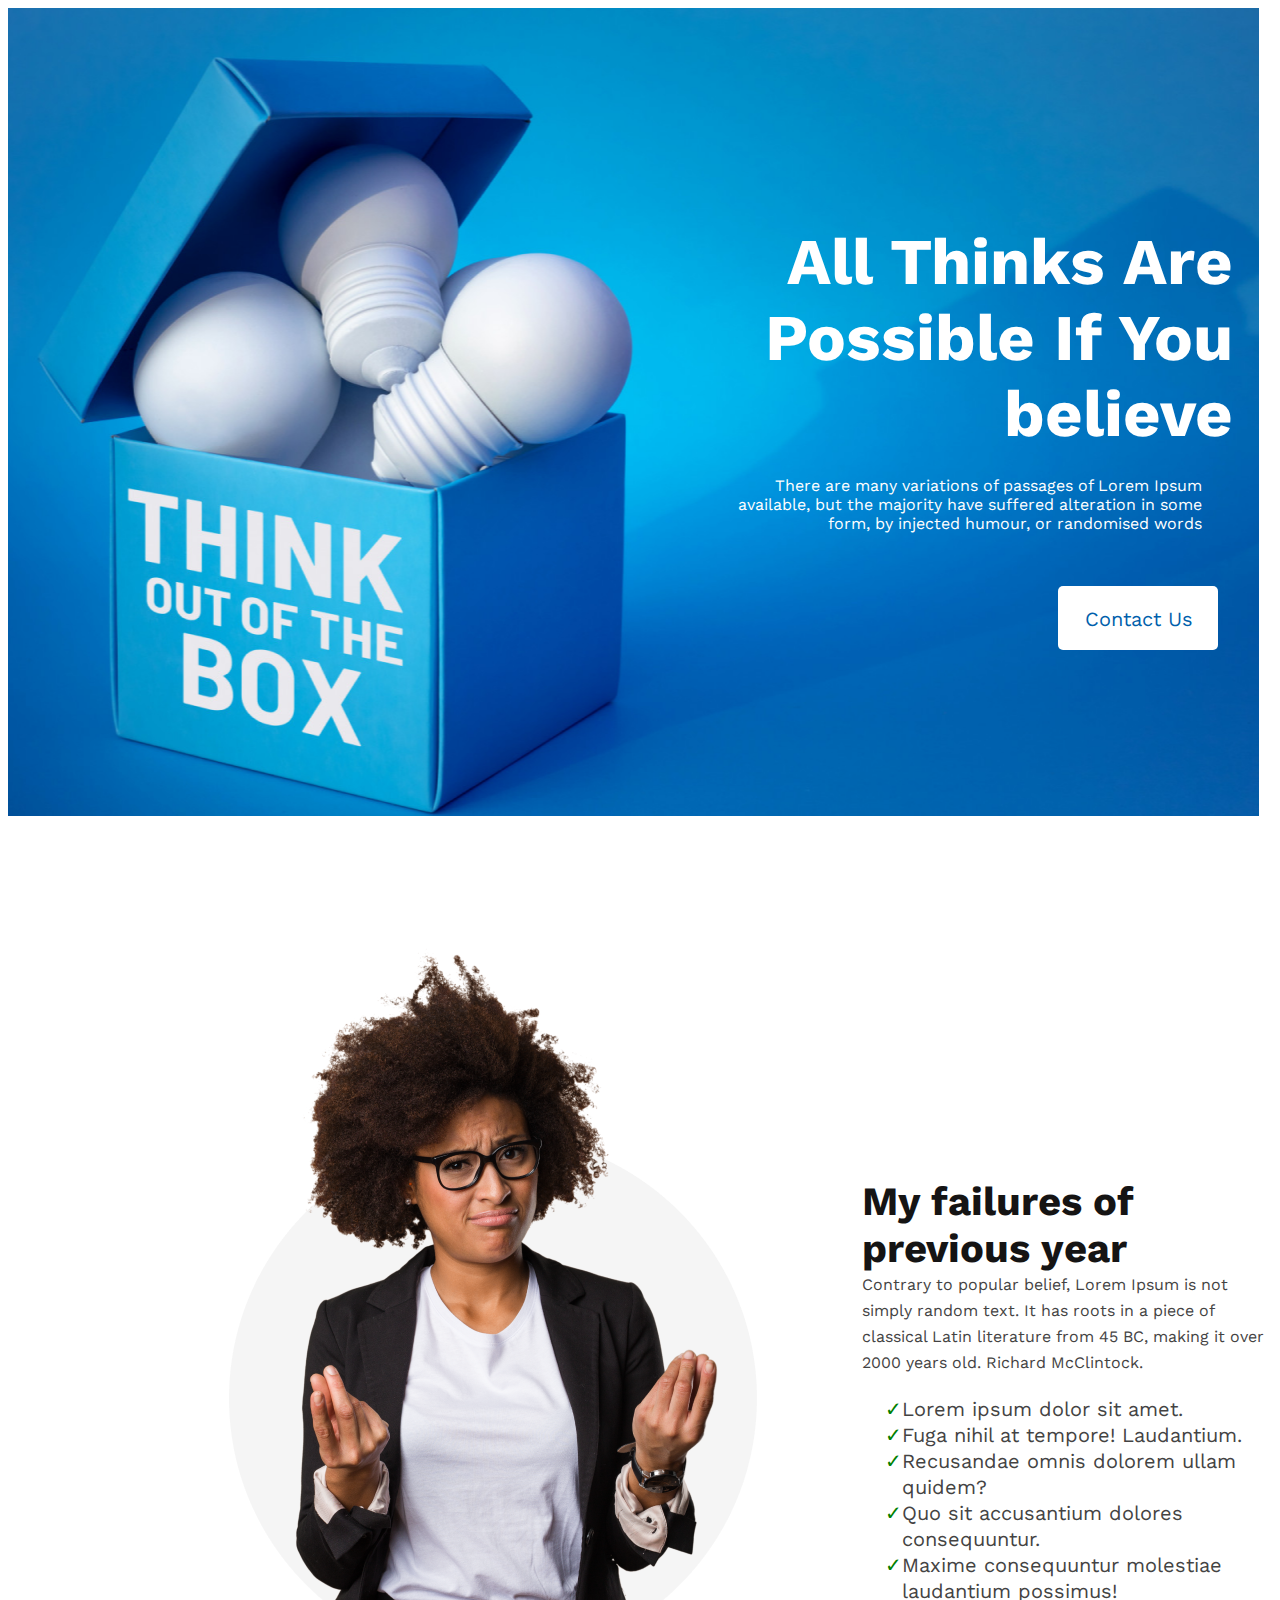
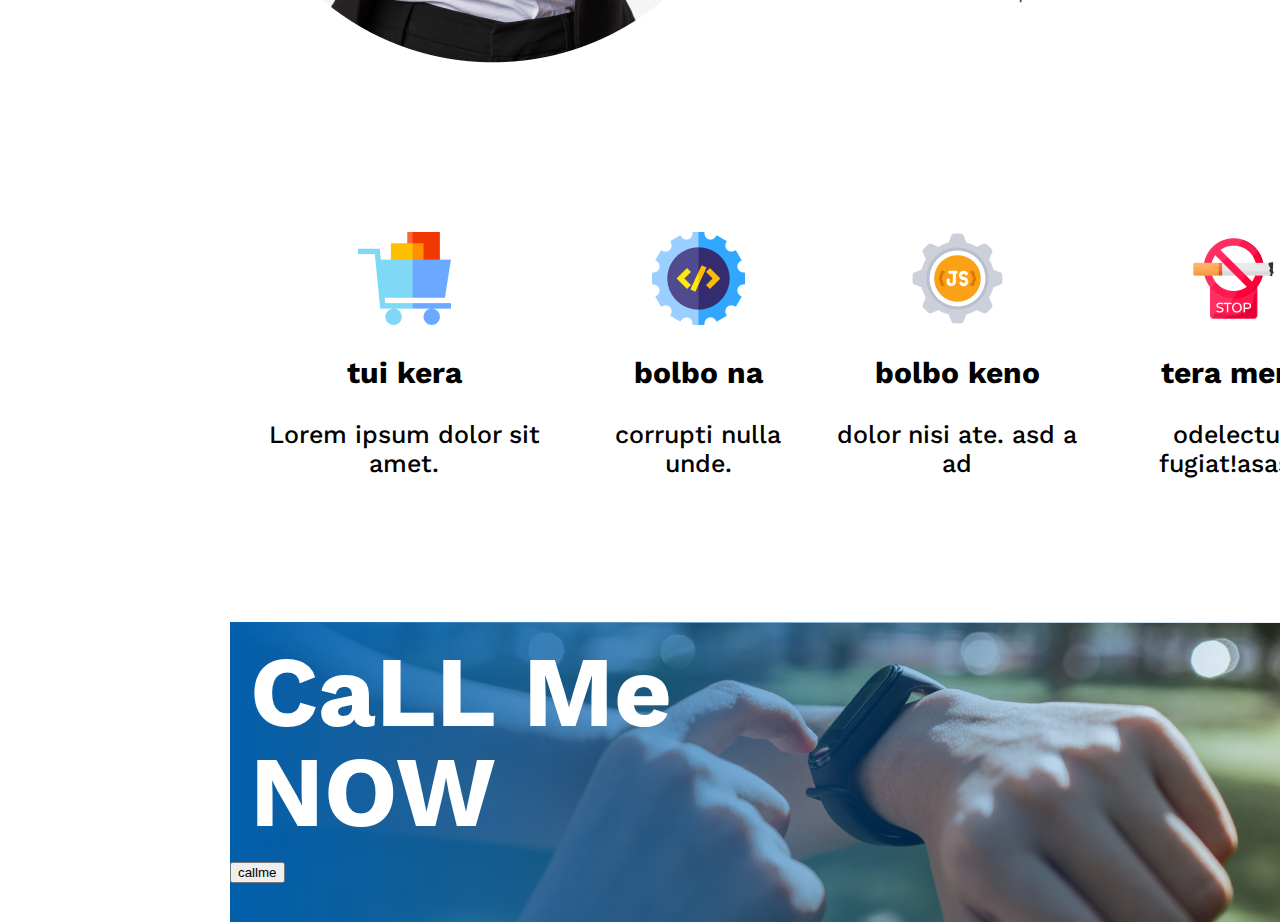
<file: mile_1/ass/index.html>
<!DOCTYPE html>
<html lang="en">
<head>
    <meta charset="UTF-8">
    <meta http-equiv="X-UA-Compatible" content="IE=edge">
    <meta name="viewport" content="width=device-width, initial-scale=1.0">
    <title>happy new year 2023</title>
    <link href="https://fonts.googleapis.com/css?family=Work+Sans&display=swap" rel="stylesheet" />
    <link rel="stylesheet" href="style.css">
</head>

<body>
  <section>
    <div class="headsobi">
    <span class="htxt1">All Thinks Are Possible If You believe</span>
    <span class="htxt2">There are many variations of passages of Lorem Ipsum available, but the majority have suffered alteration in some form, by injected humour, or randomised words</span>
    <div class="hbtn"><div class="hbtntxt"></div><span class="hbtntxt1">Contact Us</span>
</div>
</section>
<section class="fbox">
  <div class="fimage">
    <img src="./images/person.png" alt="person" srcset=""> </div>
  <div class="ftxt">
     <div class="ftxt1">My failures of previous year</div>
     <div class="ftxt2">Contrary to popular belief, Lorem Ipsum is not simply random text. It has roots in a piece of classical Latin literature from 45 BC, making it over 2000 years old. Richard McClintock.</div>
     <div class="ftxt3">
      <ul>
      <li>Lorem ipsum dolor sit amet.</li>
      <li>Fuga nihil at tempore! Laudantium.</li>
      <li>Recusandae omnis dolorem ullam quidem?</li>
      <li>Quo sit accusantium dolores consequuntur.</li>
      <li>Maxime consequuntur molestiae laudantium possimus!</li>

      </ul> 
        </div> 
    </div>
</section>
<section class="myplan">
<div class="plan-container">
  <div class="plan">
    <img class="psobi" src="../ass/images/icons/ecom.png" alt="ecom">
    <p class="plan-title">tui kera </p>
    <p class="plan-discription">Lorem ipsum dolor sit amet.</p>
  </div>
  <div class="plan">
    <img class="psobi" src="../ass/images/icons/web.png" alt="web" style="align-items: center;" />
    <p class="plan-title">bolbo na  </p>
    <p class="plan-discription"> corrupti nulla unde.</p>
  </div>
  <div class="plan">
    <img class="psobi" src="../ass/images/icons/js.png" alt="">
    <p class="plan-title">bolbo keno</p>
    <p class="plan-discription">dolor nisi ate. asd a ad</p>
  </div>
  <div class="plan">
    <img class="psobi" src="../ass/images/icons/smoke.png" alt="">
    <p class="plan-title">tera mera</p>
    <p class="plan-discription">odelectus fugiat!asasd </p>
  </div>
</div>
</section>
<section class="gardian-container">
  <div id='gsobi'> CaLL Me <br>NOW</div>
  <input id="callme" type="button" value="callme">
  
</section>

  </body>
  
</html>
</file>
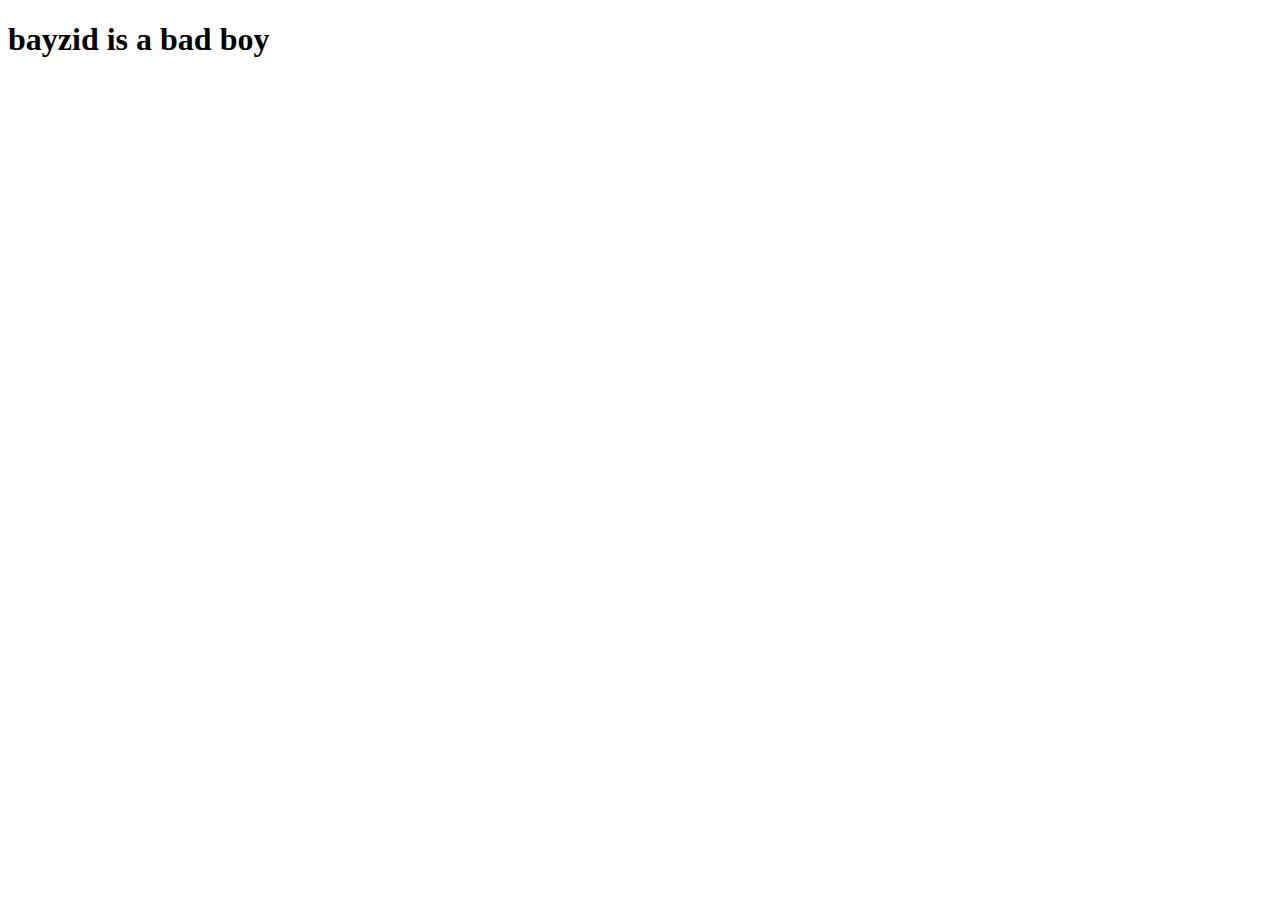
<file: mile_2/mod_7/index.html>
<!DOCTYPE html>
<html lang="en">
<head>
    <meta charset="UTF-8">
    <meta http-equiv="X-UA-Compatible" content="IE=edge">
    <meta name="viewport" content="width=device-width, initial-scale=1.0">
    <title>Document</title>
</head>
<body>
<h1>bayzid is a bad boy
    
</h1>
</body>
</html>
</file>
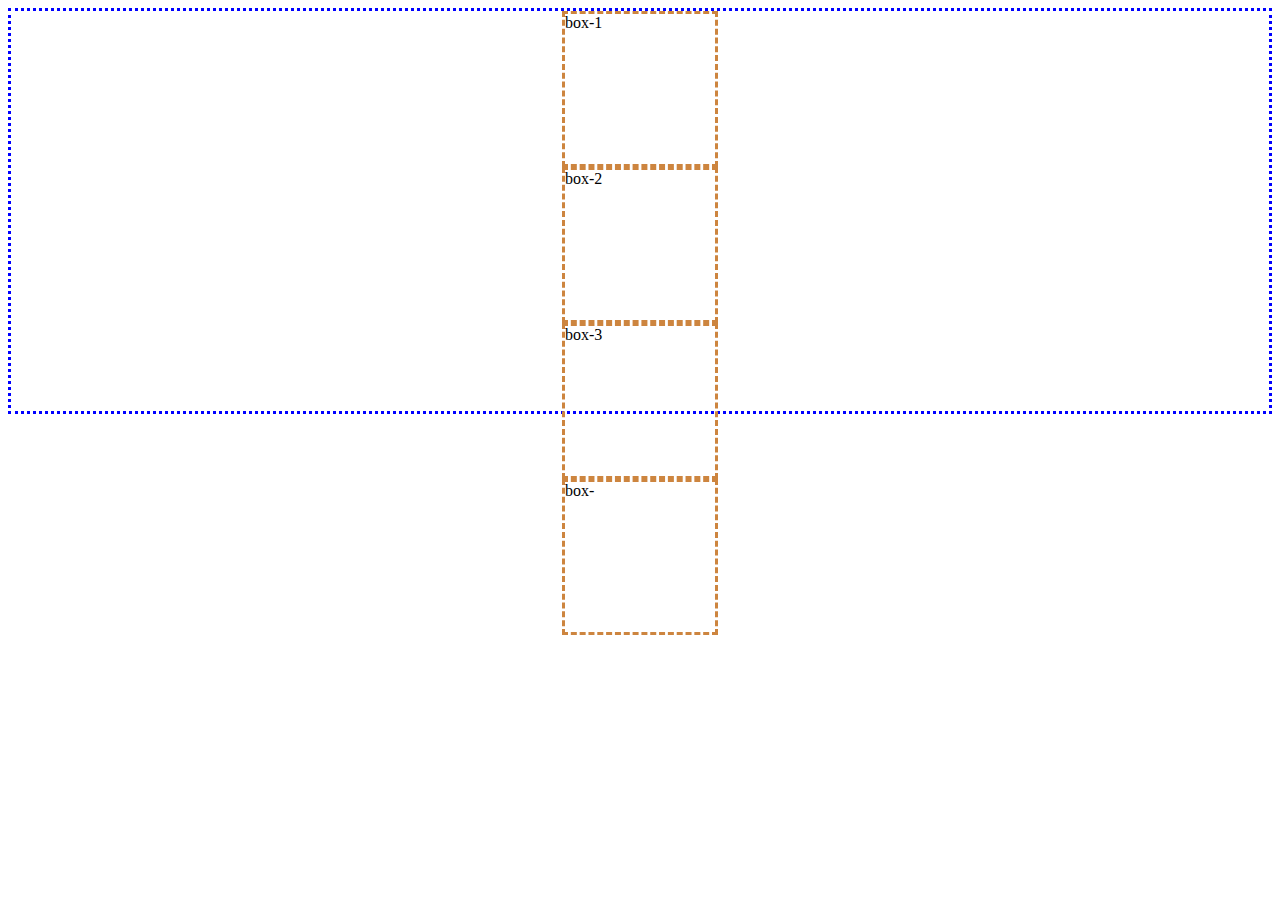
<file: mile_2/mod_8/index.html>
<!DOCTYPE html>
<html lang="en">
<head>
    <meta charset="UTF-8">
    <meta http-equiv="X-UA-Compatible" content="IE=edge">
    <meta name="viewport" content="width=1200, initial-scale=1.0">
    <title>Document</title>
    <style>
        .container{
            border: 3px dotted blue;
            display: grid;
            justify-content: center;
            align-items: center;
            height: 400px;
        }
        .box{
            border: 3px dashed peru;
            width: 150px;
            height: 150px;
        }
    </style>
</head>
<body>
    <div class="container">
        <div class="box">box-1</div>
        <div class="box">box-2</div>
        <div class="box">box-3</div>
        <div class="box">box-</div>


    </div>
</body>
</html>
</file>
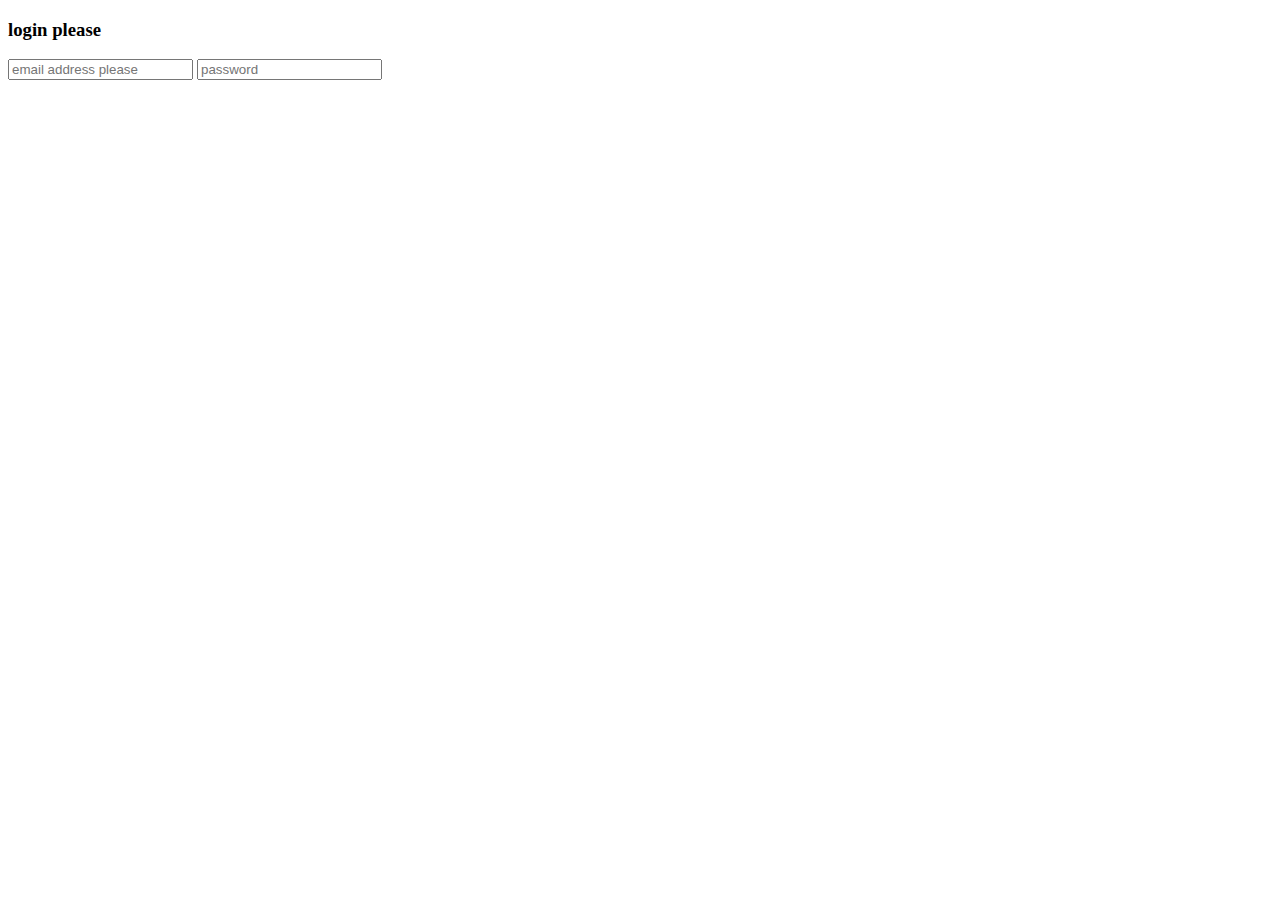
<file: mile_2/login.html>
<!DOCTYPE html>
<html lang="en">
<head>
    <meta charset="UTF-8">
    <meta http-equiv="X-UA-Compatible" content="IE=edge">
    <meta name="viewport" content="width=device-width, initial-scale=1.0">
    <title>Document</title>
</head>
<body>
    <form  class="login">
        <h3>login  please</h3>
        <input type="email" name="" id="" placeholder="email address please" required>
        <input type="password" name="" id="" placeholder="password" required>
    </form>

</body>
</html>
</file>
<file: mile_1/ass/style.css>
body {
  font-size: 14px;
}
.headsobi {
  width: 99%;
  height: 808px;
  background: url("./images/banner/banner3.png");
  background-repeat: no-repeat;
  background-position: center center;
  background-size: cover;
  opacity: 1;
  position: relative;
  top: 0px;
  left: 0px;
  overflow: hidden;
}

.htxt1 {
  width: 525px;
  color: rgb(255, 255, 255);
  position: absolute;
  top: 216px;
  left: 700px;
  font-family: Work Sans;
  font-weight: Bold;
  font-size: 65px;
  opacity: 1;
  text-align: right;
}
.htxt2 {
  width: 494px;
  color: rgba(255,255,255,1);
  position: absolute;
  top: 468px;
  left: 700px;
  font-family: Work Sans;
  font-weight: Regular;
  font-size: 16px;
  opacity: 1;
  text-align: right;
}
.hbtn {
  width: 160px;
  height: 64px;
  background-size: cover;
  opacity: 1;
  position: absolute;
  top: 578px;
  left: 1050px;
  overflow: hidden;
}
.hbtntxt {
  width: 160px;
  height: 64px;
  background: rgba(255,255,255,1);
  opacity: 1;
  position: absolute;
  top: 0px;
  left: 0px;
  border-top-left-radius: 5px;
  border-top-right-radius: 5px;
  border-bottom-left-radius: 5px;
  border-bottom-right-radius: 5px;
  overflow: hidden;
}
.hbtntxt1 {
  width: 109px;
  color: rgba(0,95,172,1);
  position: absolute;
  top: 21px;
  left: 26px;
  font-family: Work Sans;
  font-weight: SemiBold;
  font-size: 20px;
  opacity: 1;
  text-align: right;
}

.fbox{
position: absolute;
width: 1072px;
height: 723.3px;
left: 0px;
top: 0px;
         
                
}

.fimage{
  
  position: absolute;
  width: 569px;
  height: 723.3px;
  left: 206px;
  top: 939px;
  
}
.ftxt{
position: absolute;
width: 416px;
height: 400px;
left: 862px;
top: 1178px;

}
.ftxt1{
font-family: 'Work Sans';
font-style: normal;
font-weight: 700;
font-size: 40px;
line-height: 47px;

color: #151414;
}

.ftxt2{
  font-family: 'Work Sans';
font-style: normal;
font-weight: 400;
font-size: 16px;
line-height: 26px;
color: #444343;
}
.ftxt3 {

font-family: 'Work Sans';
font-style: normal;
font-weight: 400;
font-size: 20px;
line-height: 26px;
color: #444343;
}
ul li::marker {
  content: '✓';
  color: green;
}

.myplan{
  position: absolute;
width: 1141px;
height: 299.96px;
left: 230px;
top: 1792.3px;
}
.plan-container{
  display: flex;
  align-items: center;
  justify-content: center;
}
.plan{
  align-items: center;
  
}
.psobi{
  display: block;
  margin-left: auto;
  margin-right: auto;
  margin-top: 40px;
}

.plan-title{
font-family: 'Work Sans';
font-style: normal;
font-weight: 700;
font-size: 30px;
line-height: 35px;
text-align: center;

}
.plan-discription{
  font-family: 'Work Sans';
font-style: normal;
font-weight: 500;
font-size: 25px;
line-height: 29px;
text-align: center;
}


.gardian-container{
  position: absolute;
width: 1140px;
height: 300px;
left: 230px;
top: 2222px; 
background-image:  linear-gradient(90deg, #005FAC -1.36%, rgba(0, 95, 172, 0) 98.64%),url("./images/watch.png"); 


}


#gsobi{
   
  font-family: 'Work Sans';
font-style: normal;
font-weight: 700;
font-size: 100px;
line-height: 100px;
text-align: left;
background-size: cover;
color: white;
    padding: 20px;

}

#callme{
  
  
}
</file>
